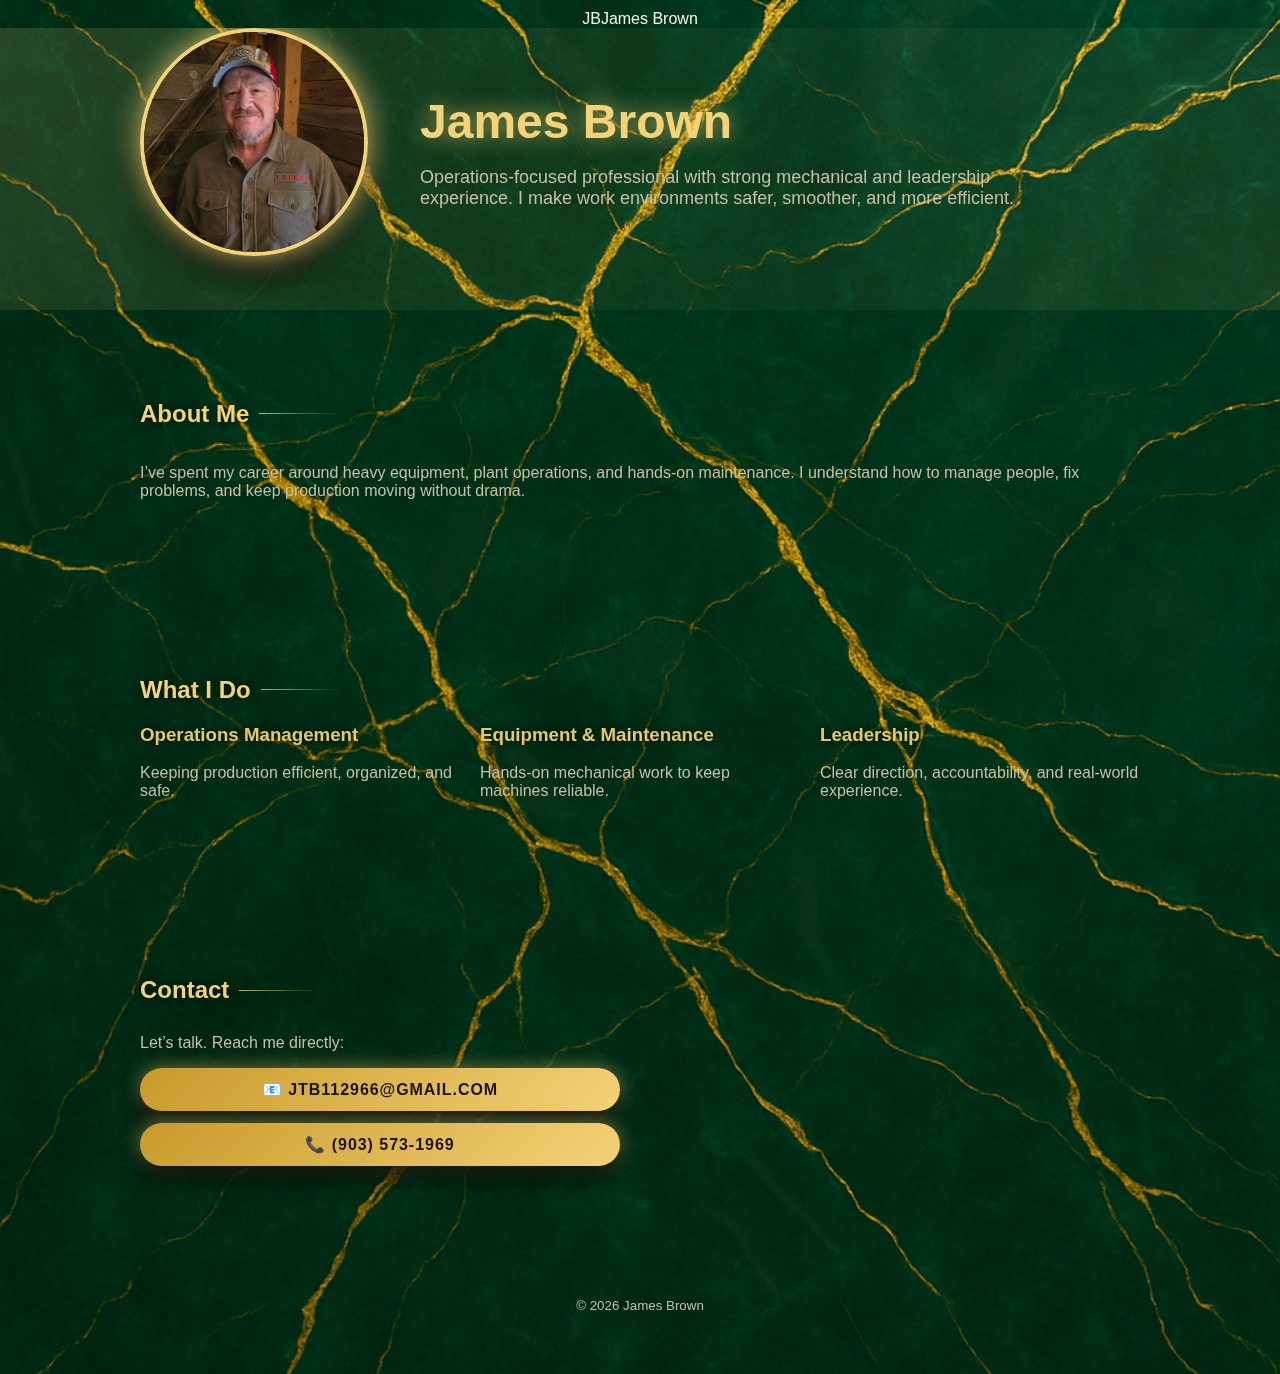
<file: index.html>
<!DOCTYPE html>
<html lang="en">
<head>
  <meta charset="UTF-8" />
  <meta name="viewport" content="width=device-width, initial-scale=1.0" />
  <title>James Brown | Personal Site</title>
  <link rel="stylesheet" href="styles.css" />
</head>
<body>
  <header class="site-header">
    <div class="container header-inner">
      <div class="brand">
        <span class="brand-mark">JB</span>
        <span class="brand-text">James Brown</span>
      </div>
    </div>
  </header>


  <main>
    <section class="hero">
  <div class="container hero-inner">
    
    <div class="hero-photo">
      <img src="james-brown.jpg" alt="James Brown">
    </div>

    <div class="hero-text">
      <h1>James Brown</h1>
      <p class="hero-subtitle">
        Operations-focused professional with strong mechanical and leadership experience.
        I make work environments safer, smoother, and more efficient.
      </p>
    </div>

  </div>
</section>


    <section class="section">
      <div class="container">
        <h2>About Me</h2>
        <p>
          I’ve spent my career around heavy equipment, plant operations, and hands-on maintenance.
          I understand how to manage people, fix problems, and keep production moving without drama.
        </p>
      </div>
    </section>


    <section class="section section-alt">
      <div class="container">
        <h2>What I Do</h2>
        <div class="cards">
          <div class="card">
            <h3>Operations Management</h3>
            <p>Keeping production efficient, organized, and safe.</p>
          </div>
          <div class="card">
            <h3>Equipment & Maintenance</h3>
            <p>Hands-on mechanical work to keep machines reliable.</p>
          </div>
          <div class="card">
            <h3>Leadership</h3>
            <p>Clear direction, accountability, and real-world experience.</p>
          </div>
        </div>
      </div>
    </section>


    <section class="section">
  <div class="container">
    <h2>Contact</h2>

    <div class="contact-card">
      <p>Let’s talk. Reach me directly:</p>

      <div class="contact-links">
        <a class="contact-btn" href="mailto:jtb112966@gmail.com">
          📧 jtb112966@gmail.com
        </a>

        <a class="contact-btn" href="tel:19035731969">
          📞 (903) 573-1969
        </a>
      </div>
    </div>

  </div>
</section>
  </main>


  <footer class="site-footer">
    <div class="container">
      <small>© <span id="year"></span> James Brown</small>
    </div>
  </footer>


  <script>
    document.getElementById("year").textContent = new Date().getFullYear();
  </script>
</body>
</html>
</file>
<file: styles.css>
/* === COLOR TOKENS FOR JB EMERALD + GOLD === */

:root {
  --jb-bg-dark: #020c08;
  --jb-bg: #031810;
  --jb-bg-light: #063121;

  --jb-vein: rgba(244, 210, 119, 0.32);

  --jb-gold: #f4d277;
  --jb-gold-deep: #c89a2b;
  --jb-gold-soft: #e6c86a;

  --jb-text: #f7f3e6;
  --jb-text-muted: #c8bfa6;
  --jb-border-subtle: rgba(244, 210, 119, 0.26);
}

/* === GLOBAL MARBLE BACKGROUND === */

body {
  margin: 0;
  font-family: Arial, sans-serif;
  color: var(--jb-text);
  background: url('emerald-marble-bg.png') no-repeat center center fixed;
  background-size: cover;
  background-attachment: fixed;
  background-color: #020c08;
}

.container {
  max-width: 1000px;
  margin: auto;
  padding: 30px;
}

/* === HEADER / BRAND BANNER === */

.site-header {
  background: transparent;
  border-bottom: none;
  box-shadow: none;
  padding: 0; /* no top gap */
}

.site-header .container {
  padding: 10px 0 0; /* tight padding under logo */
}

.header-inner {
  display: flex;
  align-items: center;
  justify-content: center;
}

.brand {
  display: flex;
  align-items: center;
  justify-content: center;
}

.brand-logo {
  max-height: 180px;
  width: auto;
  display: block;
  border-radius: 18px;
  box-shadow:
    0 0 32px rgba(244, 210, 119, 0.9),
    0 18px 40px rgba(0, 0, 0, 0.95);
}

/* === HERO === */

.hero {
  position: relative;
  padding: 0 0 40px; /* fully remove top padding */
  overflow: hidden;
}

.hero .container {
  padding-top: 0; /* kills container padding that created gap */
}

.hero::before {
  content: "";
  position: absolute;
  inset: 0;
  background:
    radial-gradient(circle at top left, rgba(244, 210, 119, 0.18), transparent 65%),
    radial-gradient(circle at bottom right, rgba(244, 210, 119, 0.10), transparent 65%);
  mix-blend-mode: screen;
  opacity: 0.85;
  pointer-events: none;
}

.hero-inner {
  position: relative;
  display: grid;
  gap: 30px;
  align-items: center;
  padding: 10px 0;
  background: transparent;
  border: none;
  box-shadow: none;
}

.hero h1 {
  font-size: 48px;
  color: var(--jb-gold);
  text-shadow: 0 0 22px rgba(244, 210, 119, 0.7);
  margin-bottom: 10px;
}

.hero-subtitle {
  max-width: 600px;
  color: var(--jb-text-muted);
  font-size: 18px;
}

.hero-photo img {
  width: 220px;
  height: 220px;
  object-fit: cover;
  border-radius: 50%;
  border: 4px solid var(--jb-gold);
  box-shadow:
    0 0 30px rgba(244, 210, 119, 0.9),
    0 20px 35px rgba(0, 0, 0, 0.9);
  transition: transform 0.6s ease, box-shadow 0.6s ease;
}

.hero-photo img:hover {
  transform: scale(1.05);
  box-shadow:
    0 0 40px rgba(244, 210, 119, 1),
    0 26px 40px rgba(0, 0, 0, 0.95);
}

@media (min-width: 700px) {
  .hero-inner {
    grid-template-columns: 250px 1fr;
  }
}

/* === SECTIONS — NO LINES OR BLOCKS === */

.section {
  position: relative;
  padding: 40px 0;
  background: transparent;
  border: none;
  box-shadow: none;
}

.section-alt {
  background: transparent;
}

.section h2 {
  position: relative;
  display: inline-flex;
  align-items: center;
  gap: 10px;
  color: var(--jb-gold);
  text-shadow: 0 0 10px rgba(0, 0, 0, 0.8);
}

.section h2::after {
  content: "";
  display: block;
  height: 1px;
  width: 80px;
  background: linear-gradient(to right, var(--jb-gold), transparent);
  opacity: 0.8;
}

.section p {
  color: var(--jb-text-muted);
}

.section-intro {
  max-width: 700px;
  margin-bottom: 24px;
}

/* === CARDS === */

.cards {
  display: grid;
  gap: 20px;
  grid-template-columns: repeat(auto-fit, minmax(220px, 1fr));
}

.card {
  background: transparent;
  padding: 0;
  border: none;
  box-shadow: none;
  border-radius: 0;
  transition: transform 0.18s ease;
}

.card h3 {
  margin-top: 0;
  color: var(--jb-gold-soft);
  text-shadow: 0 0 8px rgba(0, 0, 0, 0.8);
}

.card p {
  color: var(--jb-text-muted);
}

.card:hover {
  transform: translateY(-2px);
}

/* === CONTACT === */

.contact-card {
  background: transparent;
  border: none;
  padding: 10px 0;
  border-radius: 0;
  max-width: 480px;
  box-shadow: none;
}

.contact-card p {
  margin-top: 0;
  color: var(--jb-text-muted);
}

.contact-links {
  display: flex;
  flex-direction: column;
  gap: 12px;
  margin-top: 15px;
}

/* Buttons */

.contact-btn {
  display: block;
  background: linear-gradient(135deg, var(--jb-gold-deep), var(--jb-gold));
  color: #1a1204;
  padding: 12px 16px;
  border-radius: 30px;
  font-weight: bold;
  text-decoration: none;
  text-align: center;
  letter-spacing: 0.06em;
  text-transform: uppercase;
  transition: transform 0.15s ease, box-shadow 0.15s ease;
  box-shadow:
    0 10px 22px rgba(0, 0, 0, 0.9),
    0 0 18px rgba(244, 210, 119, 0.6);
}

.contact-btn:hover {
  transform: translateY(-2px);
  box-shadow:
    0 14px 26px rgba(0, 0, 0, 0.95),
    0 0 26px rgba(244, 210, 119, 0.9);
}

.contact-btn.resume-btn {
  background: rgba(3, 26, 17, 0.96);
  border: 1px solid var(--jb-gold);
  color: var(--jb-gold);
  box-shadow:
    0 0 18px rgba(244, 210, 119, 0.5),
    0 10px 22px rgba(0, 0, 0, 0.9);
}

.contact-btn.resume-btn:hover {
  background: linear-gradient(135deg, var(--jb-gold-deep), var(--jb-gold));
  color: #1a1204;
}

/* === SKILLS === */

.skills-row {
  display: flex;
  flex-wrap: wrap;
  gap: 8px;
  margin-top: 20px;
}

.skill-pill {
  padding: 6px 12px;
  border-radius: 999px;
  font-size: 0.8rem;
  border: 1px solid var(--jb-border-subtle);
  background: rgba(2, 17, 11, 0.7);
  color: var(--jb-text);
}

/* === TIMELINE === */

.timeline {
  margin-top: 20px;
  border-left: 1px solid rgba(244, 210, 119, 0.35);
  padding-left: 16px;
}

.timeline-item {
  position: relative;
  padding: 10px 0 18px;
}

.timeline-item::before {
  content: "";
  position: absolute;
  left: -20px;
  top: 16px;
  width: 10px;
  height: 10px;
  border-radius: 999px;
  background: var(--jb-gold);
  box-shadow: 0 0 0 5px rgba(244, 210, 119, 0.35);
}

.timeline-header {
  display: flex;
  justify-content: space-between;
  align-items: baseline;
}

.timeline-header h3 {
  margin: 0;
  font-size: 1rem;
}

.timeline-dates {
  font-size: 0.8rem;
  color: var(--jb-text-muted);
}

.timeline-item p {
  margin: 6px 0 0;
  font-size: 0.9rem;
  color: var(--jb-text-muted);
}

@media (max-width: 640px) {
  .timeline-header {
    flex-direction: column;
    align-items: flex-start;
  }
}

/* === FOOTER === */

.site-footer {
  text-align: center;
  padding: 20px 0 30px;
  color: var(--jb-text-muted);
  background: transparent;
  border-top: none;
}

/* === ANIMATIONS === */

@keyframes fadeUp {
  from {
    opacity: 0;
    transform: translateY(14px);
  }
  to {
    opacity: 1;
    transform: translateY(0);
  }
}

.hero {
  animation: fadeUp 0.7s ease-out both;
}

.section {
  animation: fadeUp 0.7s ease-out both;
}

section.section:nth-of-type(2) { animation-delay: 0.05s; }
section.section:nth-of-type(3) { animation-delay: 0.10s; }
section.section:nth-of-type(4) { animation-delay: 0.15s; }
section.section:nth-of-type(5) { animation-delay: 0.20s; }
</file>
